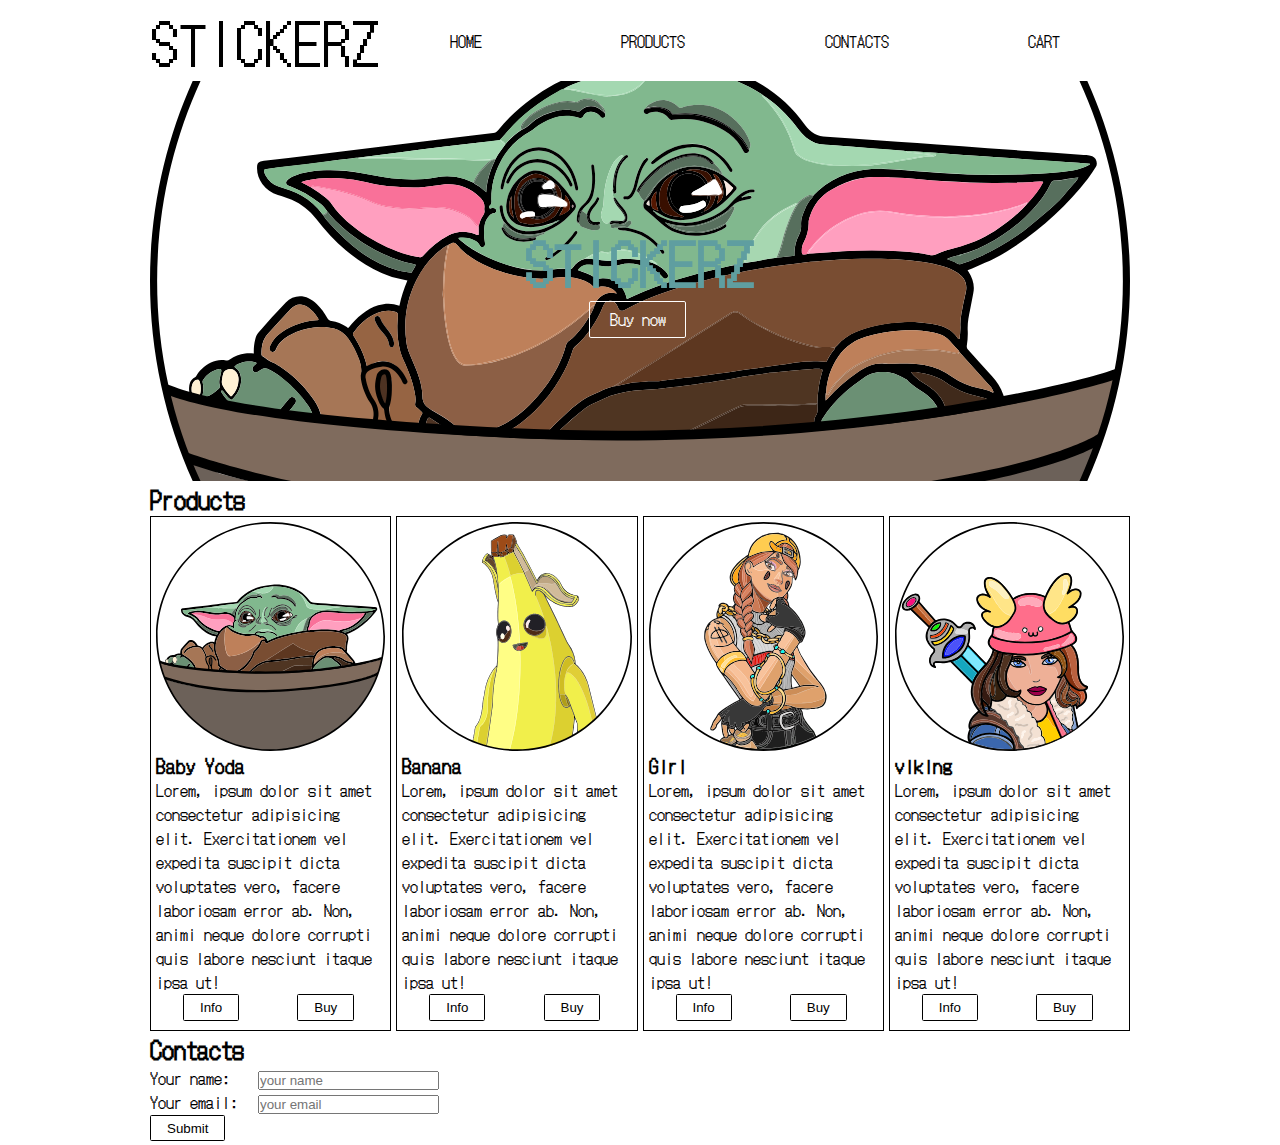
<file: index.html>
<!DOCTYPE html>
<html lang="en">

    <head>
        <meta charset="UTF-8">
        <meta name="viewport" content="width=device-width, initial-scale=1.0">
        <title>Stickerz</title>
        <link rel="icon" href="img/baby-yoda.svg">
        <link rel="stylesheet" href="css/index.css">
    </head>

    <body>
        <header id="home">
            <nav>
                <div class="logo">
                    Stickerz
                </div>
                <div class="menu">
                    <a href="#home">Home</a>
                    <a href="#products">Products</a>
                    <a href="#contacts">Contacts</a>
                    <a href="cart.html ">Cart</a>
                </div>
            </nav>
            <section class="banner">
                <h1>Stickerz</h1>
                <a href="#products" class="button">Buy now</a>
            </section>

        </header>
        <main>
           <h2 id="products">Products</h2>
            <div class="product-list">
                <article class="product">
                    <img src="img/baby-yoda.svg" alt="baby Yoda">
                    <h3>Baby Yoda</h3>
                    <p>Lorem, ipsum dolor sit amet consectetur adipisicing elit. Exercitationem vel expedita suscipit dicta voluptates vero, facere laboriosam error ab. Non, animi neque dolore corrupti quis labore nesciunt itaque ipsa ut!</p>
                    <div class="buttons">
                        <button class="button card-button">Info</button>
                        <button class="button card-button">Buy</button>
                    </div>   
                </article>     
            <article class="product">
                    <img src="img/banana.svg" alt="banana">
                    <h3>Banana</h3>
                    <p>Lorem, ipsum dolor sit amet consectetur adipisicing elit. Exercitationem vel expedita suscipit dicta voluptates vero, facere laboriosam error ab. Non, animi neque dolore corrupti quis labore nesciunt itaque ipsa ut!</p>
                    <div class="buttons">
                        <button class="button card-button">Info</button>
                        <button class="button card-button">Buy</button>
                    </div>    
            </article>    
            <article class="product">
                    <img src="img/girl.svg" alt="girl">
                    <h3>Girl</h3>
                    <p>Lorem, ipsum dolor sit amet consectetur adipisicing elit. Exercitationem vel expedita suscipit dicta voluptates vero, facere laboriosam error ab. Non, animi neque dolore corrupti quis labore nesciunt itaque ipsa ut!</p>
                    <div class="buttons">
                        <button class="button card-button">Info</button>
                        <button class="button card-button">Buy</button>
                    </div>    
            </article>    
            <article class="product">
                    <img src="img/viking.svg" alt="viking">
                    <h3>viking</h3>
                    <p>Lorem, ipsum dolor sit amet consectetur adipisicing elit. Exercitationem vel expedita suscipit dicta voluptates vero, facere laboriosam error ab. Non, animi neque dolore corrupti quis labore nesciunt itaque ipsa ut!</p>
                    <div class="buttons">
                        <button class="button card-button">Info</button>
                        <button class="button card-button">Buy</button>                                    
                    </div>
                </article>
            </div>
        </main>

        <footer>
            <h2>Contacts</h2>
            <form class="contact-form" action="" method="POST">
                <label for="user-name">
                    Your name:
                </label>    
                <input id="user-name" type="text" name="user-name" placeholder ="your name">
                
                <br>
                <label for="user-email">
                    Your email:
                </label>    
                <input id="user-email" type="email" name="user-email" placeholder ="your email" required>
                
                <br>
                <input class="button card-button" type="submit">

            </form>

        </footer>
        
    </body>

</html>
</file>
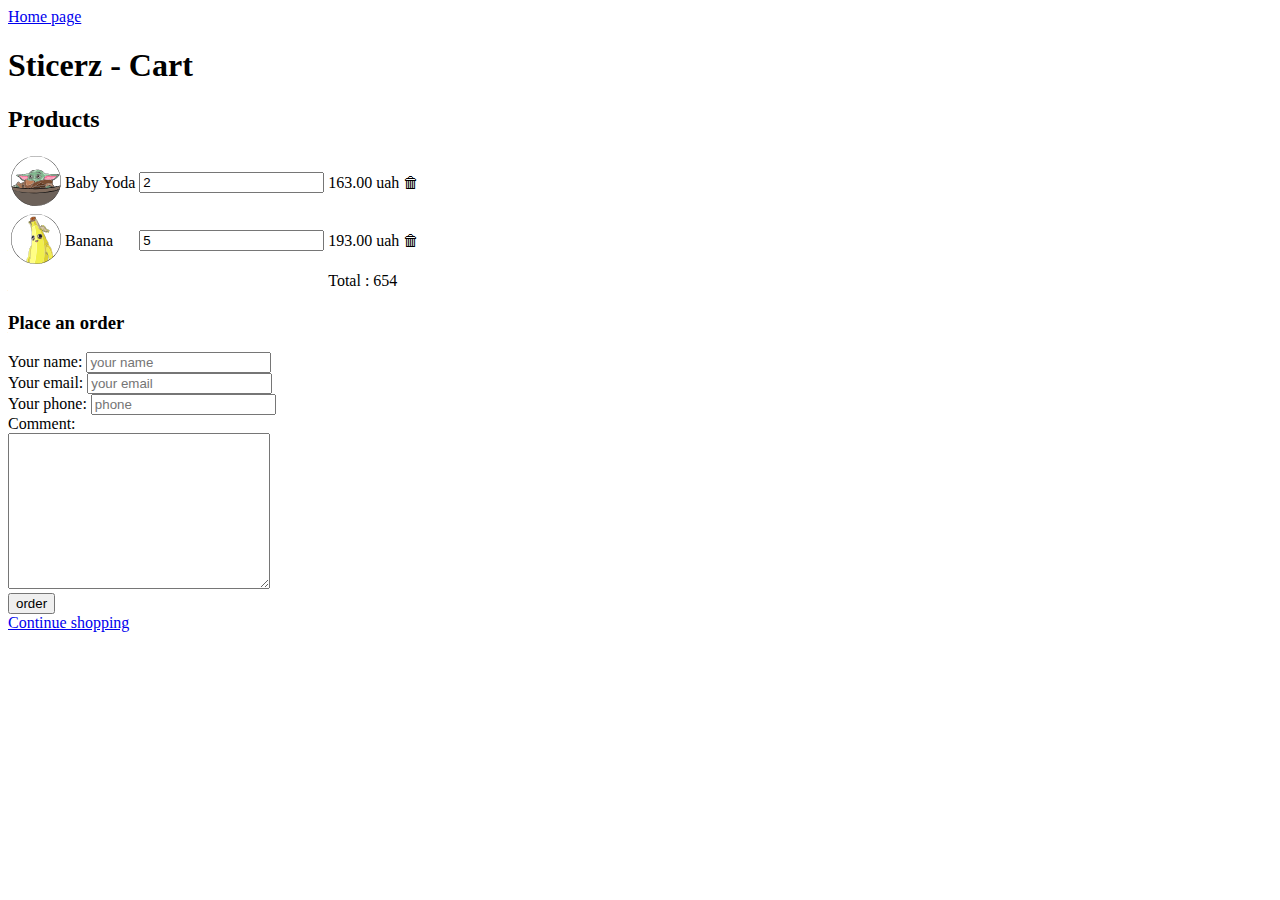
<file: cart.html>
<!DOCTYPE html>
<html lang="en">
<head>
    <meta charset="UTF-8">
    <meta name="viewport" content="width=device-width, initial-scale=1.0">
    <title>Cart</title>
    <link rel="icon" href="img/baby-yoda.svg">
    
</head>
<body>
    <header>
        <nav>
            <a href="index.html">Home page</a>
        </nav>
        <h1>Sticerz - Cart</h1>
    </header>
    <main>
        <h2>Products</h2>
        <table>
            <tr>
                <td>
                    <img width=50 src="img/baby-yoda.svg">
                </td>
                <td>
                    Baby Yoda 
                </td>
                <td>
                    <input type="number" value="2">
                </td>
                <td>
                     163.00 uah
                </td>
                <td>
                     🗑
                </td>
            </tr>
            <tr>
                <td>
                    <img width=50 src="img/banana.svg">
                </td>
                <td>
                    Banana 
                </td>
                <td>
                    <input type="number" value="5">
                </td>
                <td>
                     193.00 uah
                </td>
                <td>
                     🗑
                </td>
            </tr>
            <tr>
                <td colspan="3"></td>
                <td colspan="2"> Total : 654</td>
            </tr>
        </table>
        <h3>Place an order</h3>
         <form action="">
             <label>
                    Your name:
                <input type="text" name="user-name" placeholder ="your name">
        </label>
                <br>
                <label>
                    Your email:
                <input type="email" name="user-mail" placeholder ="your email" required>
        </label> <br>
                <label>
                    Your phone:
                <input type="text" name="phone" placeholder="phone" >
                </label>
                <label> <br>
                    Comment: <br>
                <textarea name="comment" id="" cols="30" rows="10"></textarea>
                </label>
                <br>
                <input type="submit" value="order">
         </form>
         <a href ="index.html">Continue shopping</a>
        

    </main>
    
    
</body>
</html>
</file>
<file: css/index.css>
@import url('https://fonts.googleapis.com/css2?family=DotGothic16&display=swap');

:root {
    font-family: DotGothic16, sans-serif;
    --main-color: black;
    --accent-color: cadetblue;
    scroll-behavior: smooth;
}
* {
    margin: 0;
    padding: 0;
}
body {
    max-width: 980px;
    margin: auto;
}
header nav .logo,
header .banner h1 {
    font-size: 3.5rem;
    text-transform: uppercase;
    text-align: center;
}
header .menu a {
    display: block;
    text-decoration: none;
    text-transform: uppercase;
    color: var(--main-color);
}
header .menu a:hover {
    font-weight: bold;
}

@media (min-width: 480px) {
    header nav {
        display: flex;
    }
    header .menu {
        display: flex;  
        align-items: center;  
        justify-content: space-around;
        flex: 1;
    }
}

header .banner {
    background-image: url(../img/baby-yoda.svg);
    background-size: cover;
    background-position:center;
    display: flex;
    justify-content: center;
    align-items: center;
    flex-direction: column;
    min-height: 400px;
}
header .banner h1 {
    color: var(--accent-color);
}
.product-list .product {
    border: 1px solid var(--main-color);
    padding: 5px;
}
.product-list .product img {
    display: block;
    width: 100%;
}
.product-list .product .buttons {
    display: flex;
    justify-content: space-around;
}
@media(min-width: 440px) {
    .product-list {
        display: grid;
        grid-template-columns: 1fr 1fr;
        grid-gap: 5px;
    }
    @media(min-width: 660px) {
        .product-list {
            grid-template-columns: 1fr 1fr 1fr;
       }    
       @media(min-width: 980px) {
        .product-list {
            grid-template-columns: 1fr 1fr 1fr 1fr;
       }     

}

.contact-form label {
    min-width: 100px;
    display: inline-block;
}
/*controls*/
.button {
    padding: 0.35em 1.2em;
    border: 0.1em solid #ffffff;
    margin: 0 0.3em 0.3em 0;
    border-radius: 0.12em;
    color: #ffffff;
    text-decoration: none;
    text-align: center;
    transition: color 0.7s;
    background-color: transparent;
}
.button:hover {
    color: #000000;
    background-color: #ffffff;
    cursor: pointer;
}
.card-button {
    border-color: black;
    color: black;
}
.card-button:hover {
    background-color: black;
    color: white;
}
</file>
